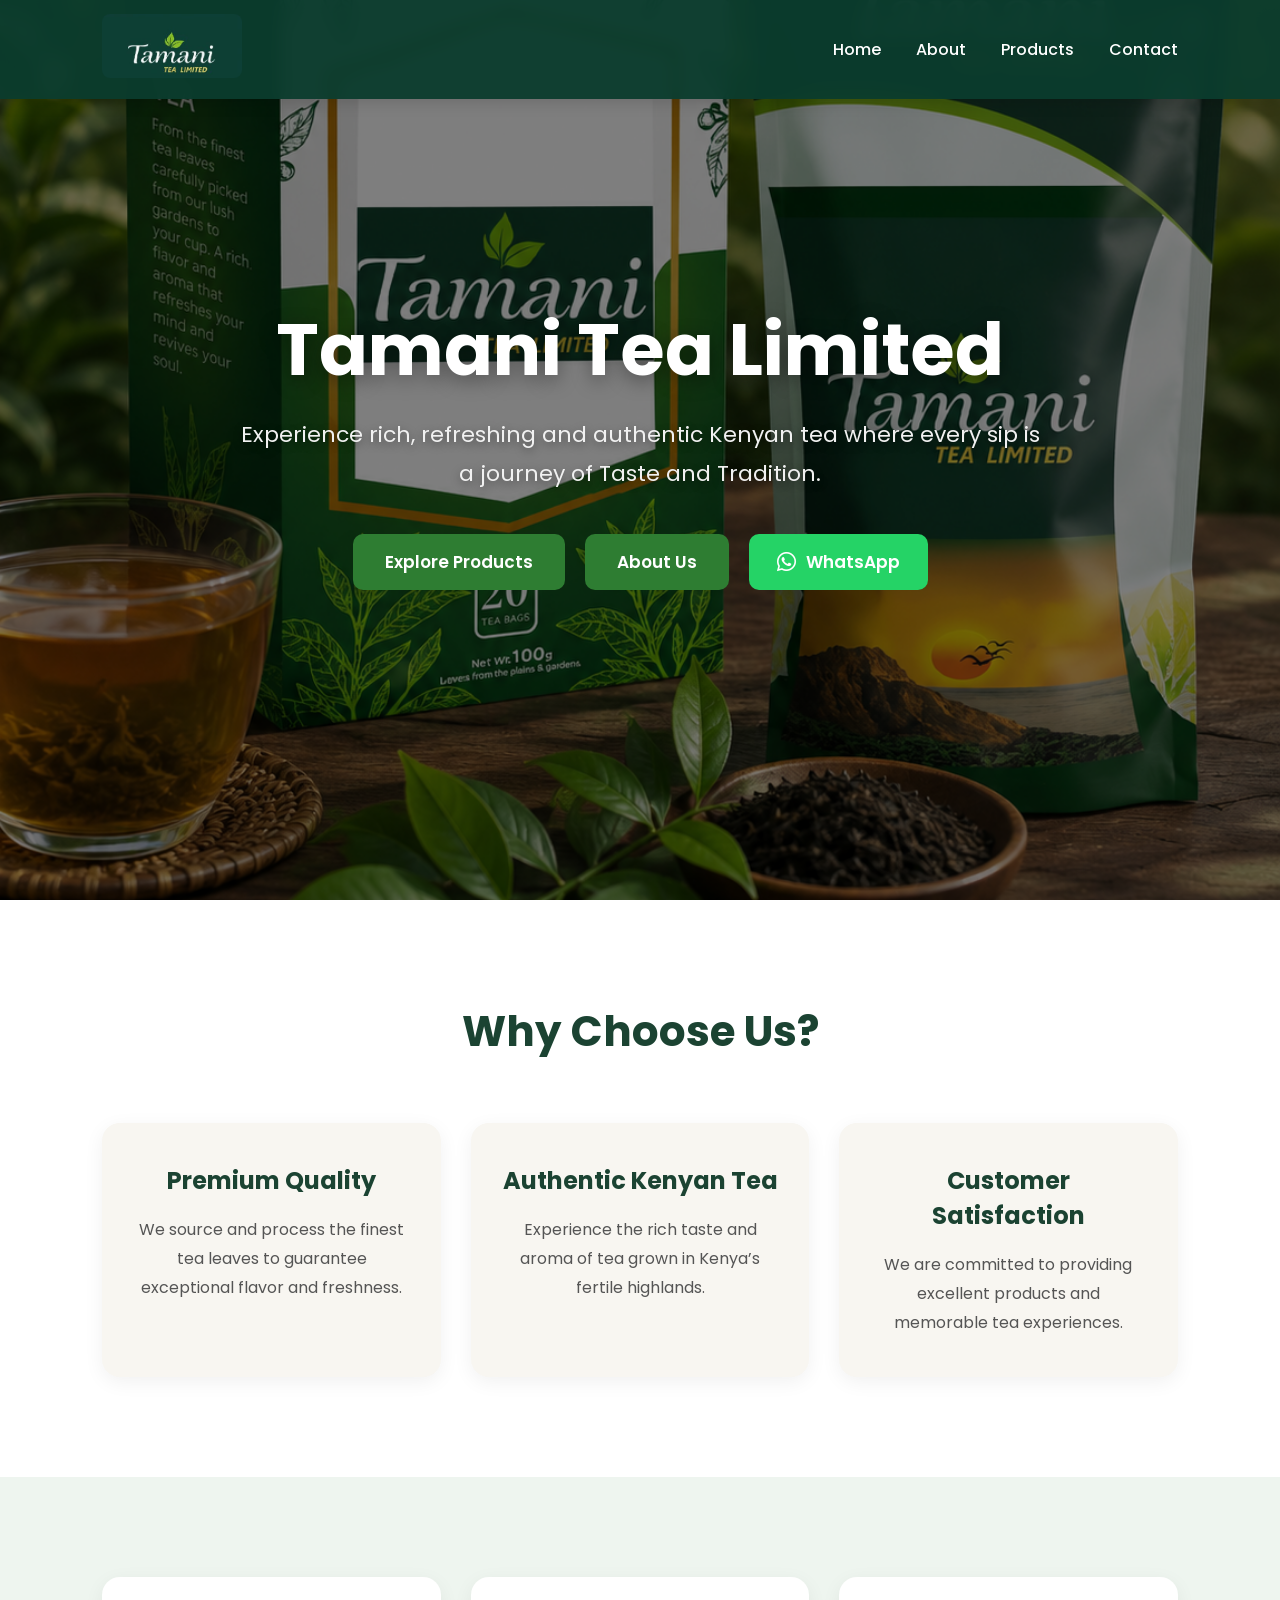
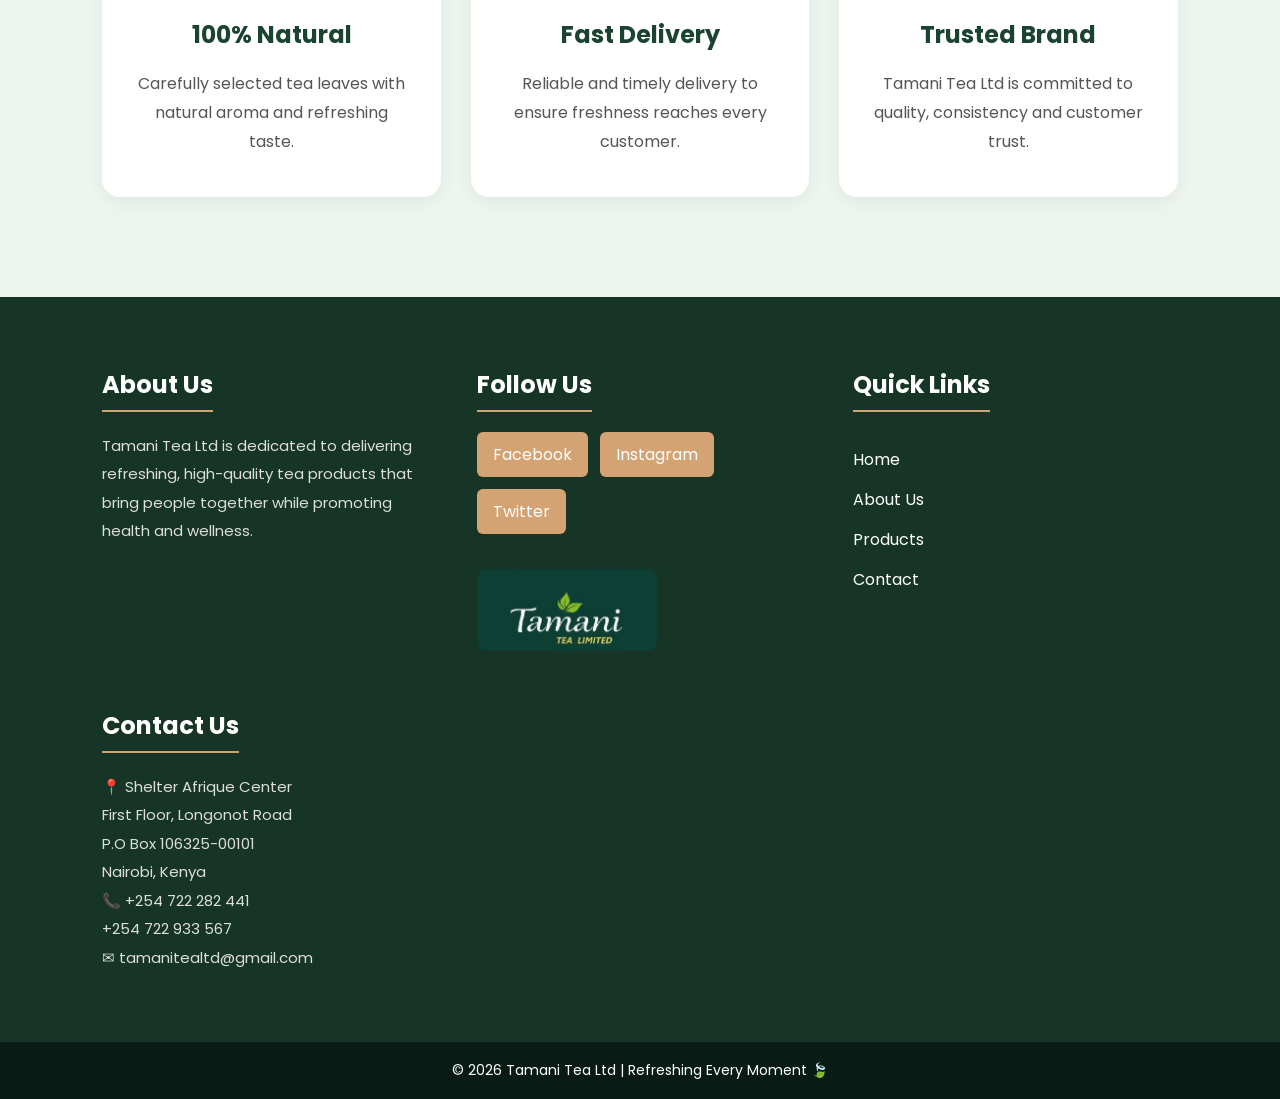
<file: index.html>
<!DOCTYPE html>
<html lang="en">

<head>

  <meta charset="UTF-8" />

  <meta name="viewport" content="width=device-width, initial-scale=1.0"/>

  <title>Tamani Tea Ltd</title>

  <link rel="stylesheet" href="style.css" />

  <!-- FONT AWESOME -->
  <link rel="stylesheet"
  href="https://cdnjs.cloudflare.com/ajax/libs/font-awesome/6.5.1/css/all.min.css"/>

</head>

<body>

  <!-- ================= NAVBAR ================= -->
  <nav>

    <!-- LOGO -->
    <div class="logo">

      <img src="images/login.jpg" alt="Tamani Tea Logo">

    </div>

    <!-- NAV LINKS -->
    <ul>

      <li><a href="index.html">Home</a></li>

      <li><a href="about.html">About</a></li>

      <li><a href="products.html">Products</a></li>

      <li><a href="contact.html">Contact</a></li>

    </ul>

  </nav>



  <!-- ================= HERO SECTION ================= -->
  <section class="hero">


    <!-- HERO IMAGE SLIDER -->
    <div class="hero-slider">

      <div class="slides">

        <img src="./images/blacktea.png" alt="Tea 1">

        <img src="./images/image5.png" alt="Tea 2">

        <img src="./images/image3.png" alt="Tea 3">

        <img src="./images/spicetea.png" alt="Tea 4">

        <img src="./images/image4.png" alt="Tea 5">

        <img src="./images/image1.jpg" alt="Tea 6">

      </div>

    </div>


    <!-- DARK OVERLAY -->
    <div class="overlay"></div>



    <!-- HERO TEXT -->
    <div class="hero-text">

      <h1>Tamani Tea Limited</h1>

      <p>
        Experience rich, refreshing and authentic Kenyan tea
        where every sip is a journey of Taste and Tradition.
      </p>


      <!-- BUTTONS -->
      <div class="hero-buttons">

        <a href="products.html" class="btn">
          Explore Products
        </a>

        <a href="about.html" class="btn">
          About Us
        </a>


        <!-- WHATSAPP BUTTON -->
        <a href="https://wa.me/254722282441"
           class="whatsapp-btn"
           target="_blank">

          <i class="fab fa-whatsapp"></i>

          <span>WhatsApp</span>

        </a>

      </div>

    </div>

  </section>



  <!-- ================= WHY CHOOSE US ================= -->
  <section class="values">

    <h2>Why Choose Us?</h2>

    <div class="value-cards">

      <!-- CARD 1 -->
      <div class="card">

        <h3>Premium Quality</h3>

        <p>
          We source and process the finest tea leaves to
          guarantee exceptional flavor and freshness.
        </p>

      </div>


      <!-- CARD 2 -->
      <div class="card">

        <h3>Authentic Kenyan Tea</h3>

        <p>
          Experience the rich taste and aroma of tea grown
          in Kenya’s fertile highlands.
        </p>

      </div>


      <!-- CARD 3 -->
      <div class="card">

        <h3>Customer Satisfaction</h3>

        <p>
          We are committed to providing excellent products
          and memorable tea experiences.
        </p>

      </div>

    </div>

  </section>



  <!-- ================= FEATURE SECTION ================= -->
  <section class="features">

    <div class="feature-box">

      <h3>100% Natural</h3>

      <p>
        Carefully selected tea leaves with natural aroma
        and refreshing taste.
      </p>

    </div>


    <div class="feature-box">

      <h3>Fast Delivery</h3>

      <p>
        Reliable and timely delivery to ensure freshness
        reaches every customer.
      </p>

    </div>


    <div class="feature-box">

      <h3>Trusted Brand</h3>

      <p>
        Tamani Tea Ltd is committed to quality,
        consistency and customer trust.
      </p>

    </div>

  </section>



  <!-- ================= FOOTER ================= -->
  <footer class="footer">


    <!-- ABOUT -->
    <div class="footer-box">

      <h3>About Us</h3>

      <p>
        Tamani Tea Ltd is dedicated to delivering
        refreshing, high-quality tea products that
        bring people together while promoting
        health and wellness.
      </p>

    </div>



    <!-- FOLLOW US -->
    <div class="footer-box">

      <h3>Follow Us</h3>

      <div class="social-icons">

        <a href="#">Facebook</a>

        <a href="#">Instagram</a>

        <a href="#">Twitter</a>

      </div>


      <div class="footer-logo">

        <img src="images/login.jpg" alt="Tamani Tea Logo">

      </div>

    </div>



    <!-- QUICK LINKS -->
    <div class="footer-box">

      <h3>Quick Links</h3>

      <ul>

        <li><a href="index.html">Home</a></li>

        <li><a href="about.html">About Us</a></li>

        <li><a href="products.html">Products</a></li>

        <li><a href="contact.html">Contact</a></li>

      </ul>

    </div>



    <!-- CONTACT -->
    <div class="footer-box">

      <h3>Contact Us</h3>

      <p>
        📍 Shelter Afrique Center <br>
        First Floor, Longonot Road <br>
        P.O Box 106325-00101 <br>
        Nairobi, Kenya
      </p>

      <p>
        📞 +254 722 282 441 <br>
        +254 722 933 567
      </p>

      <p>
        ✉ tamanitealtd@gmail.com
      </p>

    </div>

  </footer>



  <!-- ================= COPYRIGHT ================= -->
  <div class="footer-bottom">

    © 2026 Tamani Tea Ltd | Refreshing Every Moment 🍃

  </div>



  <!-- SCRIPT -->
  <script src="script.js"></script>

</body>

</html>
</file>
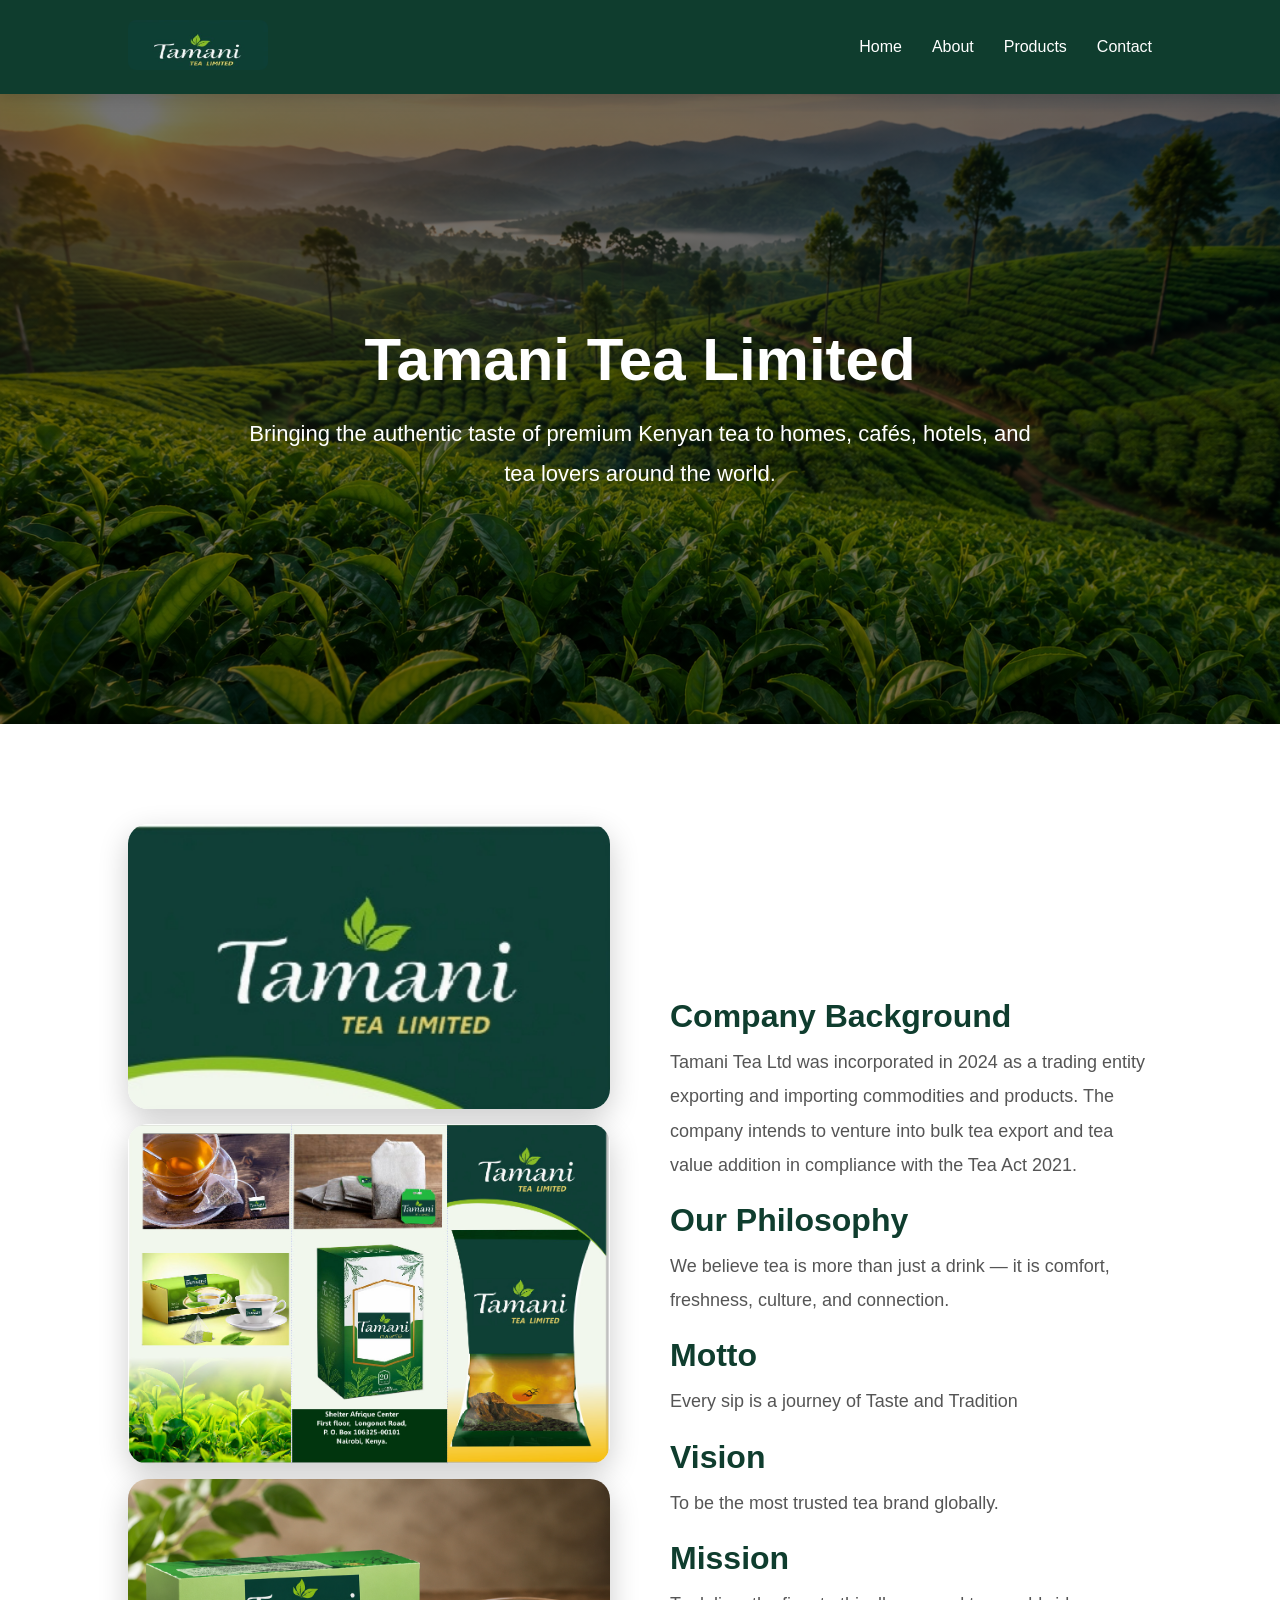
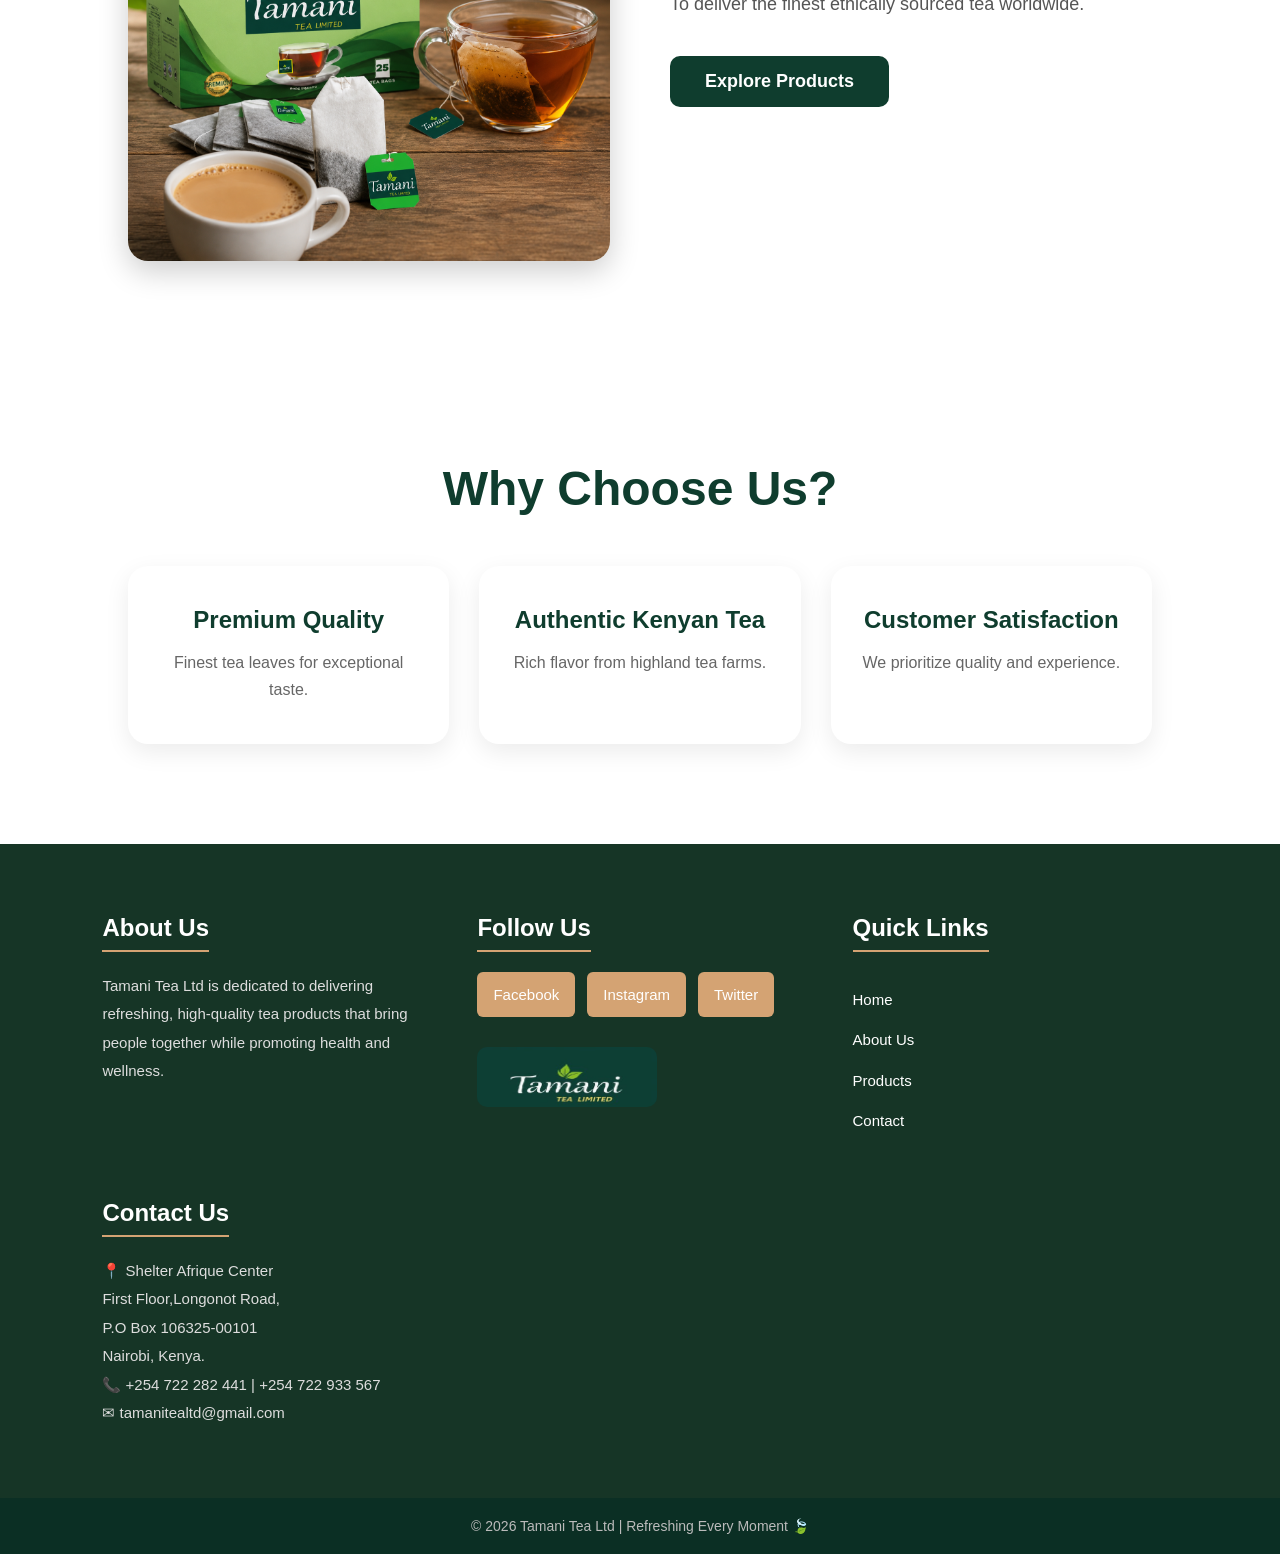
<file: about.html>
<!DOCTYPE html>
<html lang="en">
<head>
  <meta charset="UTF-8">
  <meta name="viewport" content="width=device-width, initial-scale=1.0">
  <title>About Us | Tamani Tea Ltd</title>

  <link rel="stylesheet" href="style.css">

  <style>

    *{
      margin:0;
      padding:0;
      box-sizing:border-box;
      font-family:Arial, sans-serif;
    }

    body{
      background:#f8f6f1;
      color:#333;
    }

    /* ================= NAVBAR ================= */
    nav{
      display:flex;
      justify-content:space-between;
      align-items:center;
      padding:20px 10%;
      background:#0f3d2e;
      color:white;
      position:sticky;
      top:0;
      z-index:1000;
    }

    .logo img{
      height:50px;
    }

    nav ul{
      display:flex;
      gap:30px;
      list-style:none;
    }

    nav a{
      text-decoration:none;
      color:white;
      font-size:17px;
      transition:0.3s;
    }

    nav a:hover{
      color:#ffd54f;
    }

    /* ================= HERO ================= */
    .about-hero{
      height:70vh;
      background:
        linear-gradient(rgba(0,0,0,0.55), rgba(0,0,0,0.55)),
        url("images/image3.png");
      background-size:cover;
      background-position:center;
      background-repeat:no-repeat;

      display:flex;
      align-items:center;
      justify-content:center;
      text-align:center;
      padding:20px;
    }

    .about-content{
      max-width:800px;
      color:white;
    }

    .about-content h1{
      font-size:60px;
      margin-bottom:20px;
    }

    .about-content p{
      font-size:22px;
      line-height:1.8;
    }

    /* ================= ABOUT SECTION ================= */
    .about-section{
      padding:100px 10%;
      display:flex;
      gap:60px;
      align-items:center;
      background:white;
    }

    .about-image{
      flex:1;
      display:flex;
      flex-direction:column;
      gap:15px;
    }

    .about-image img{
      width:100%;
      border-radius:20px;
      box-shadow:0 10px 30px rgba(0,0,0,0.2);
    }

    .about-text{
      flex:1;
    }

    .about-text h3{
      font-size:32px;
      color:#0f3d2e;
      margin:20px 0 10px;
    }

    .about-text p{
      font-size:18px;
      line-height:1.9;
      color:#555;
      margin-bottom:15px;
    }

    .btn{
      display:inline-block;
      padding:15px 35px;
      background:#0f3d2e;
      color:white;
      border-radius:10px;
      text-decoration:none;
      font-size:18px;
      margin-top:20px;
      transition:0.3s;
    }

    .btn:hover{
      background:#145c45;
      transform:translateY(-3px);
    }

    /* ================= VALUES ================= */
    .values{
      padding:100px 10%;
      text-align:center;
    }

    .values h2{
      font-size:48px;
      color:#0f3d2e;
      margin-bottom:50px;
    }

    .value-cards{
      display:grid;
      grid-template-columns:repeat(auto-fit,minmax(250px,1fr));
      gap:30px;
    }

    .card{
      background:white;
      padding:40px 30px;
      border-radius:20px;
      box-shadow:0 8px 25px rgba(0,0,0,0.08);
      transition:0.3s;
    }

    .card:hover{
      transform:translateY(-10px);
    }

    .card h3{
      color:#0f3d2e;
      margin-bottom:15px;
      font-size:24px;
    }

    .card p{
      line-height:1.7;
      color:#666;
    }

    /* ================= FOOTER ================= */
    footer{
      background:#0f3d2e;
      color:white;
      padding:60px 10%;
      display:grid;
      grid-template-columns:repeat(auto-fit,minmax(200px,1fr));
      gap:40px;
    }

    footer h3{
      margin-bottom:15px;
    }

    footer p, footer a{
      color:#ddd;
      font-size:15px;
      text-decoration:none;
      line-height:1.7;
    }

    footer a:hover{
      color:#ffd54f;
    }

    .footer-logo img{
      height:60px;
      margin-top:10px;
    }

    .footer-bottom{
      text-align:center;
      padding:20px;
      background:#0b2f24;
      color:#bbb;
      font-size:14px;
    }

    /* ================= RESPONSIVE ================= */
    @media(max-width:900px){

      nav{
        flex-direction:column;
        gap:15px;
      }

      nav ul{
        flex-wrap:wrap;
        justify-content:center;
      }

      .about-content h1{
        font-size:40px;
      }

      .about-content p{
        font-size:18px;
      }

      .about-section{
        flex-direction:column;
        text-align:center;
      }
    }

  </style>
</head>

<body>

<!-- NAVBAR -->
<nav>
  <div class="logo">
    <img src="images/login.jpg" alt="Tamani Tea Logo">
  </div>

  <ul>
    <li><a href="index.html">Home</a></li>
    <li><a href="about.html">About</a></li>
    <li><a href="products.html">Products</a></li>
    <li><a href="contact.html">Contact</a></li>
  </ul>
</nav>

<!-- HERO -->
<section class="about-hero">

  <div class="about-content">

    <h1>Tamani Tea Limited</h1>

    <p>
      Bringing the authentic taste of premium Kenyan tea
      to homes, cafés, hotels, and tea lovers around the world.
    </p>

  </div>

</section>

<!-- ABOUT SECTION -->
<section class="about-section">

  <div class="about-image">
    <img src="images/image2.jpg" alt="Tea Image 1">
    <img src="images/image1.jpg" alt="Tea Image 2">
    <img src="images/teabag.png" alt="Tea Bag">
  </div>

  <div class="about-text">

    <h3>Company Background</h3>
    <p>
      Tamani Tea Ltd was incorporated in 2024 as a trading entity exporting and importing commodities and products.
      The company intends to venture into bulk tea export and tea value addition in compliance with the Tea Act 2021.
    </p>

    <h3>Our Philosophy</h3>
    <p>
      We believe tea is more than just a drink — it is comfort, freshness, culture, and connection.
    </p>

    <h3>Motto</h3>
    <p>Every sip is a journey of Taste and Tradition</p>

    <h3>Vision</h3>
    <p>To be the most trusted tea brand globally.</p>

    <h3>Mission</h3>
    <p>To deliver the finest ethically sourced tea worldwide.</p>

    <a href="products.html" class="btn">Explore Products</a>

  </div>

</section>

<!-- VALUES -->
<section class="values">

  <h2>Why Choose Us?</h2>

  <div class="value-cards">

    <div class="card">
      <h3>Premium Quality</h3>
      <p>Finest tea leaves for exceptional taste.</p>
    </div>

    <div class="card">
      <h3>Authentic Kenyan Tea</h3>
      <p>Rich flavor from highland tea farms.</p>
    </div>

    <div class="card">
      <h3>Customer Satisfaction</h3>
      <p>We prioritize quality and experience.</p>
    </div>

  </div>

</section>

 <!-- FOOTER -->
<footer class="footer">

  <!-- ABOUT -->
  <div class="footer-box">
    <h3>About Us</h3>
    <p>
      Tamani Tea Ltd is dedicated to delivering refreshing,
      high-quality tea products that bring people together
      while promoting health and wellness.
    </p>
  </div>

  <!-- FOLLOW US -->
  <div class="footer-box">
    <h3>Follow Us</h3>

    <div class="social-icons">
      <a href="#">Facebook</a>
      <a href="#">Instagram</a>
      <a href="#">Twitter</a>
    </div>

    <div class="footer-logo">
      <img src="images/login.jpg" alt="Tamani Tea Logo">
    </div>
  </div>

  <!-- QUICK LINKS -->
  <div class="footer-box">
    <h3>Quick Links</h3>

    <ul>
      <li><a href="index.html">Home</a></li>
      <li><a href="about.html">About Us</a></li>
      <li><a href="products.html">Products</a></li>
      <li><a href="contact.html">Contact</a></li>
    </ul>
  </div>

  <!-- CONTACT -->
  <div class="footer-box">
    <h3>Contact Us</h3>

    <p>📍 Shelter Afrique Center <br>First Floor,Longonot Road,</br> P.O Box 106325-00101 <br>Nairobi, Kenya.</p>
    <p>📞 +254 722 282 441 | +254 722 933 567</p>
    <p>✉ tamanitealtd@gmail.com</p>
  </div>

</footer>

<!-- COPYRIGHT -->
<div class="footer-bottom">
  © 2026 Tamani Tea Ltd | Refreshing Every Moment 🍃
</div>

<script src="script.js"></script>
</body>
</html>
</file>
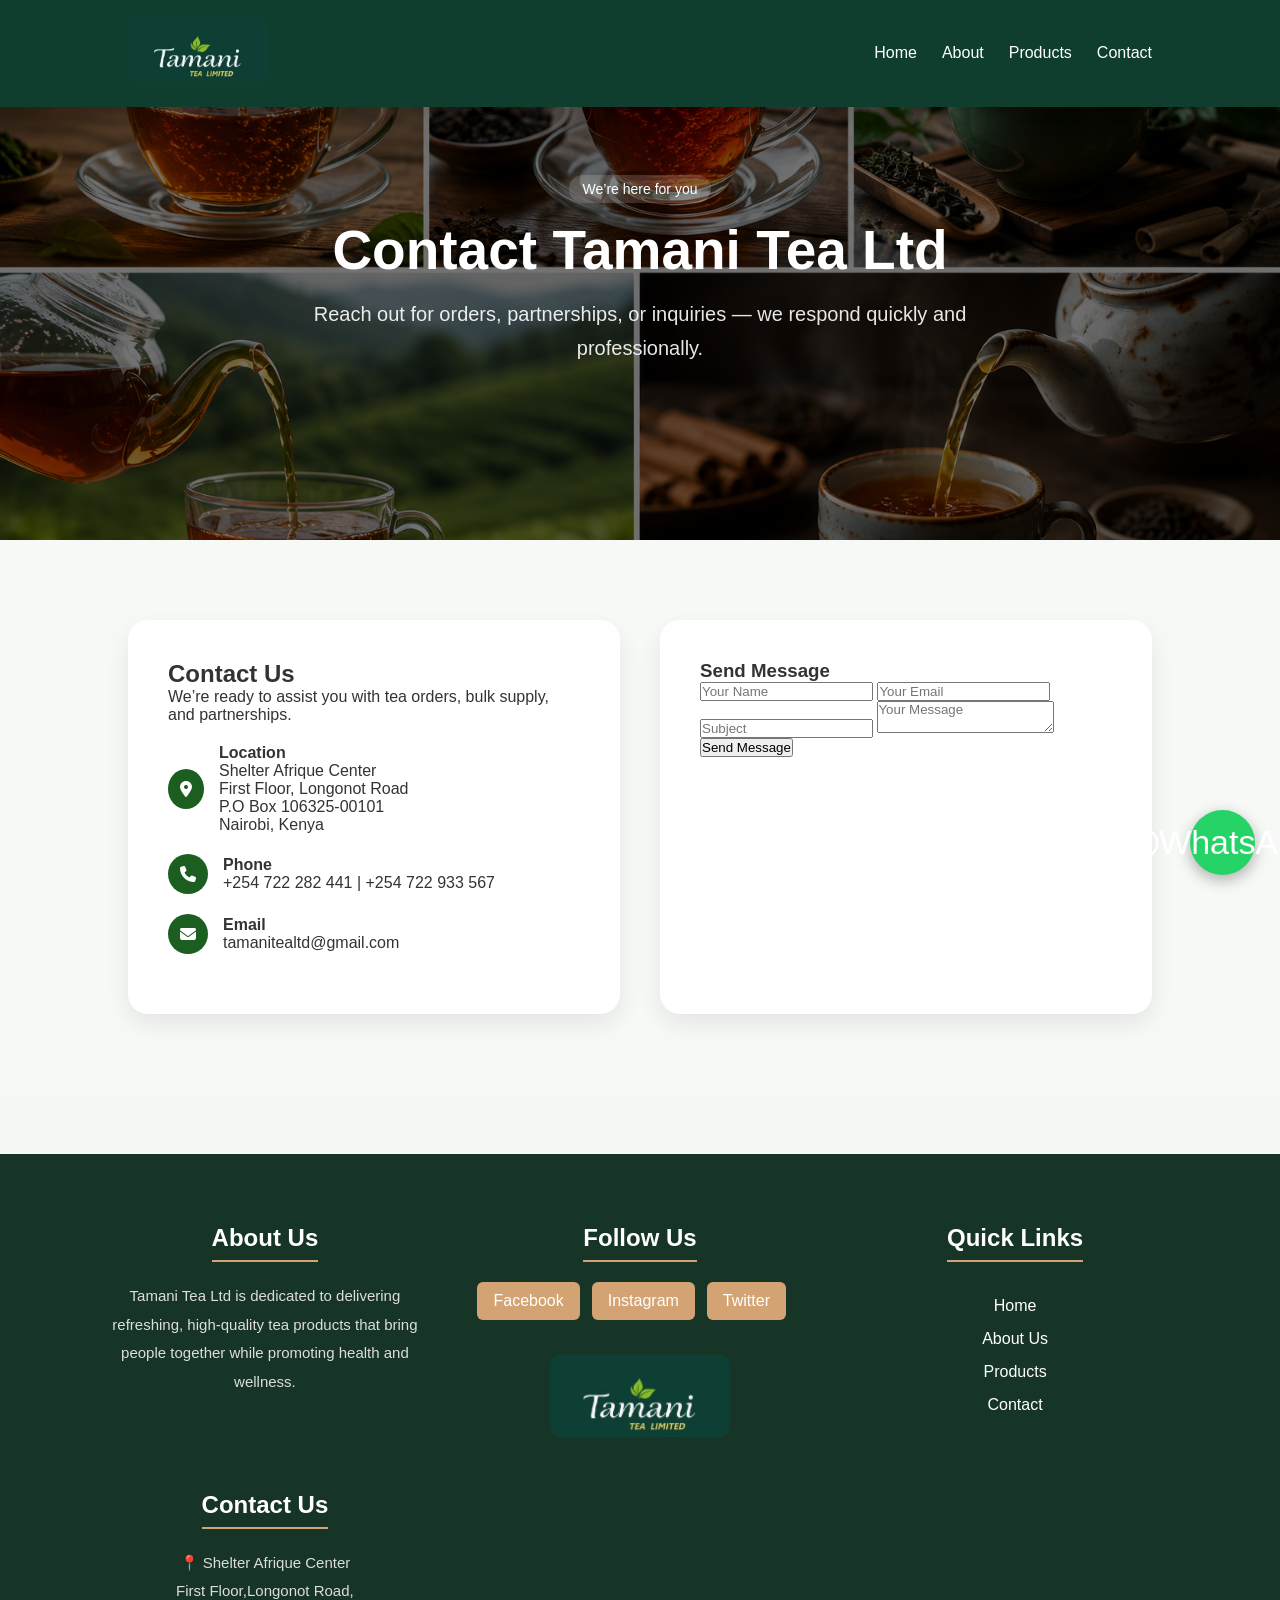
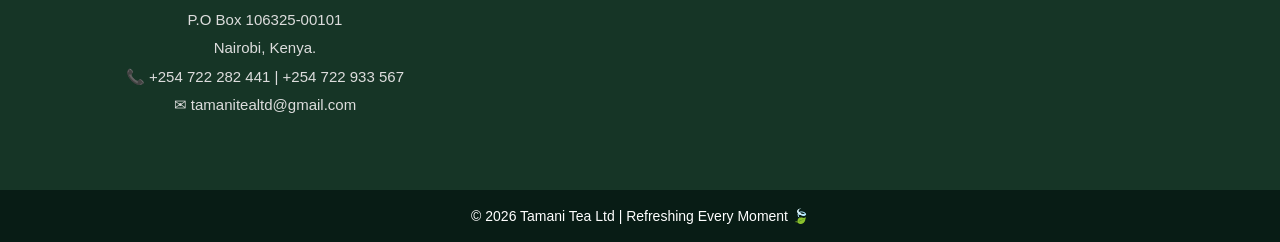
<file: contact.html>
<!DOCTYPE html>
<html lang="en">
<head>
  <meta charset="UTF-8" />
  <meta name="viewport" content="width=device-width, initial-scale=1.0"/>
  <title>Contact Us | Tamani Tea Ltd</title>

  <link rel="stylesheet" href="style.css">

  <!-- FONT AWESOME -->
  <link rel="stylesheet"
  href="https://cdnjs.cloudflare.com/ajax/libs/font-awesome/6.5.1/css/all.min.css"/>

  <style>

    *{
      margin: 0;
      padding: 0;
      box-sizing: border-box;
      font-family: Arial, sans-serif;
    }

    body{
      background: #f5f9f4;
      color: #333;
    }

    /* NAVBAR */
    nav{
      display: flex;
      justify-content: space-between;
      align-items: center;
      padding: 18px 10%;
      background: #0f3d2e;
    }

    .logo{
      color: white;
      font-size: 28px;
      font-weight: bold;
    }

    .nav-links{
      display: flex;
      gap: 25px;
      list-style: none;
    }

    .nav-links a{
      text-decoration: none;
      color: white;
      font-size: 16px;
      transition: 0.3s;
    }

    .nav-links a:hover{
      color: #c8e6c9;
    }

    /* HERO */
    .contact-hero {
  height: 60vh;
  background: linear-gradient(rgba(0,0,0,0.55), rgba(0,0,0,0.55)),
              url("images/image4.png");
  background-size: cover;
  background-position: center;
  display: flex;
  justify-content: center;
  align-items: center;
  text-align: center;
  color: white;
}

.hero-overlay {
  max-width: 750px;
  padding: 20px;
}

.tagline {
  display: inline-block;
  background: rgba(255,255,255,0.15);
  padding: 6px 14px;
  border-radius: 20px;
  font-size: 14px;
  margin-bottom: 15px;
}

.contact-hero h1 {
  font-size: 52px;
  margin-bottom: 15px;
}

.contact-hero p {
  font-size: 18px;
  opacity: 0.9;
}

    .contact-hero h1{
      font-size: 55px;
      margin-bottom: 15px;
    }

    .contact-hero p{
      font-size: 20px;
      max-width: 700px;
      line-height: 1.7;
    }

    /* CONTACT SECTION */
    .contact-section {
  padding: 80px 10%;
  background: #f6f9f6;
}

.contact-grid {
  display: grid;
  grid-template-columns: repeat(auto-fit, minmax(350px, 1fr));
  gap: 40px;
}

.contact-card {
  background: white;
  padding: 40px;
  border-radius: 20px;
  box-shadow: 0 10px 25px rgba(0,0,0,0.08);
}

    /* LEFT */
    .contact-info h2{
      font-size: 42px;
      color: #1b5e20;
      margin-bottom: 20px;
    }

    .contact-info p{
      font-size: 18px;
      line-height: 1.8;
      color: #555;
      margin-bottom: 35px;
    }

    .info-item {
  display: flex;
  gap: 15px;
  margin: 20px 0;
  align-items: center;
}

.info-item i {
  background: #1b5e20;
  color: white;
  padding: 12px;
  border-radius: 50%;
}

    .info-box h4{
      font-size: 20px;
      margin-bottom: 5px;
      color: #1b5e20;
    }

    .info-box p{
      margin: 0;
      font-size: 16px;
    }

    /* FORM */
    .contact-form{
      background: white;
      padding: 40px;
      border-radius: 20px;
      box-shadow: 0 5px 20px rgba(0,0,0,0.1);
    }

    .contact-form h3{
      font-size: 32px;
      margin-bottom: 25px;
      color: #1b5e20;
    }

    .contact-form form{
      display: flex;
      flex-direction: column;
    }

    .contact-form input,
    .contact-form textarea{
      padding: 15px;
      margin-bottom: 20px;
      border: 1px solid #ccc;
      border-radius: 10px;
      font-size: 16px;
      outline: none;
    }

    .contact-form textarea{
      resize: none;
      height: 140px;
    }

    .contact-form button{
      padding: 15px;
      border: none;
      background: #2e7d32;
      color: white;
      font-size: 18px;
      border-radius: 10px;
      cursor: pointer;
      transition: 0.3s;
    }

    .contact-form button:hover{
      background: #1b5e20;
    }

    /* WHATSAPP BUTTON */
    .whatsapp-btn{
      position: fixed;
      bottom: 25px;
      right: 25px;
      background: #25d366;
      color: white;
      width: 65px;
      height: 65px;
      border-radius: 50%;
      display: flex;
      justify-content: center;
      align-items: center;
      font-size: 34px;
      text-decoration: none;
      box-shadow: 0 5px 15px rgba(0,0,0,0.3);
      transition: 0.3s;
      z-index: 1000;
    }

    .whatsapp-btn:hover{
      transform: scale(1.1);
    }

    /* FOOTER */
    footer{
      background: #0f3d2e;
      color: white;
      text-align: center;
      padding: 25px;
      margin-top: 60px;
    }

    /* RESPONSIVE */
    @media(max-width:768px){

      nav{
        flex-direction: column;
        gap: 15px;
      }

      .nav-links{
        flex-wrap: wrap;
        justify-content: center;
      }

      .contact-hero h1{
        font-size: 40px;
      }

      .contact-form{
        padding: 30px;
      }

    }

  </style>

</head>

<body>

  <!-- NAVBAR -->
  <nav>

    <div class="logo">
  <img src="images/login.jpg" alt="Tamani Tea Logo">
</div>

    <ul class="nav-links">
      <li><a href="index.html">Home</a></li>
      <li><a href="about.html">About</a></li>
      <li><a href="products.html">Products</a></li>
      <li><a href="contact.html">Contact</a></li>
    </ul>

  </nav>
  <!-- HERO -->
  <section class="contact-hero">
  <div class="hero-overlay">
    <span class="tagline">We’re here for you</span>
    <h1>Contact Tamani Tea Ltd</h1>
    <p>
      Reach out for orders, partnerships, or inquiries — we respond quickly and professionally.
    </p>
  </div>
</section>

  <!-- CONTACT SECTION -->
  <section class="contact-section">

  <div class="contact-grid">

    <!-- CONTACT INFO CARD -->
    <div class="contact-card info">

      <h2>Contact Us</h2>

      <p>
        We’re ready to assist you with tea orders, bulk supply, and partnerships.
      </p>
        <div class="info-item">
        <i class="fas fa-location-dot"></i>
        <div>
          <h4>Location</h4>
          <span>Shelter Afrique Center <br>
        First Floor, Longonot Road <br>
        P.O Box 106325-00101 <br>
        Nairobi, Kenya</span>
        </div>
      </div>


      <div class="info-item">
        <i class="fas fa-phone"></i>
        <div>
          <h4>Phone</h4>
          <span>+254 722 282 441 | +254 722 933 567</span>
        </div>
      </div>

      <div class="info-item">
        <i class="fas fa-envelope"></i>
        <div>
          <h4>Email</h4>
          <span>tamanitealtd@gmail.com</span>
        </div>
      </div>



    </div>

    <!-- FORM CARD -->
    <div class="contact-card form">

      <h3>Send Message</h3>

      <form>
        <input type="text" placeholder="Your Name" required>
        <input type="email" placeholder="Your Email" required>
        <input type="text" placeholder="Subject">
        <textarea placeholder="Your Message"></textarea>

        <button type="submit">Send Message</button>
      </form>

    </div>

  </div>

</section>

  <!-- WHATSAPP BUTTON -->
  <a href="https://wa.me/254722282441"
class="whatsapp-btn"
target="_blank">
<i class="fab fa-whatsapp"></i>
<span> WhatsApp</span>

</a>

   <!-- FOOTER -->
<footer class="footer">

  <!-- ABOUT -->
  <div class="footer-box">
    <h3>About Us</h3>
    <p>
      Tamani Tea Ltd is dedicated to delivering refreshing,
      high-quality tea products that bring people together
      while promoting health and wellness.
    </p>
  </div>

  <!-- FOLLOW US -->
  <div class="footer-box">
    <h3>Follow Us</h3>

    <div class="social-icons">
      <a href="#">Facebook</a>
      <a href="#">Instagram</a>
      <a href="#">Twitter</a>
    </div>

    <div class="footer-logo">
      <img src="images/login.jpg" alt="Tamani Tea Logo">
    </div>
  </div>

  <!-- QUICK LINKS -->
  <div class="footer-box">
    <h3>Quick Links</h3>

    <ul>
      <li><a href="index.html">Home</a></li>
      <li><a href="about.html">About Us</a></li>
      <li><a href="products.html">Products</a></li>
      <li><a href="contact.html">Contact</a></li>
    </ul>
  </div>

  <!-- CONTACT -->
  <div class="footer-box">
    <h3>Contact Us</h3>

    <p>📍 Shelter Afrique Center <br>First Floor,Longonot Road,</br> P.O Box 106325-00101 <br>Nairobi, Kenya.</p>
    <p>📞 +254 722 282 441 | +254 722 933 567</p>
    <p>✉ tamanitealtd@gmail.com</p>
  </div>

</footer>

<!-- COPYRIGHT -->
<div class="footer-bottom">
  © 2026 Tamani Tea Ltd | Refreshing Every Moment 🍃
</div>

<script src="script.js"></script>
</body>
</html>
</file>
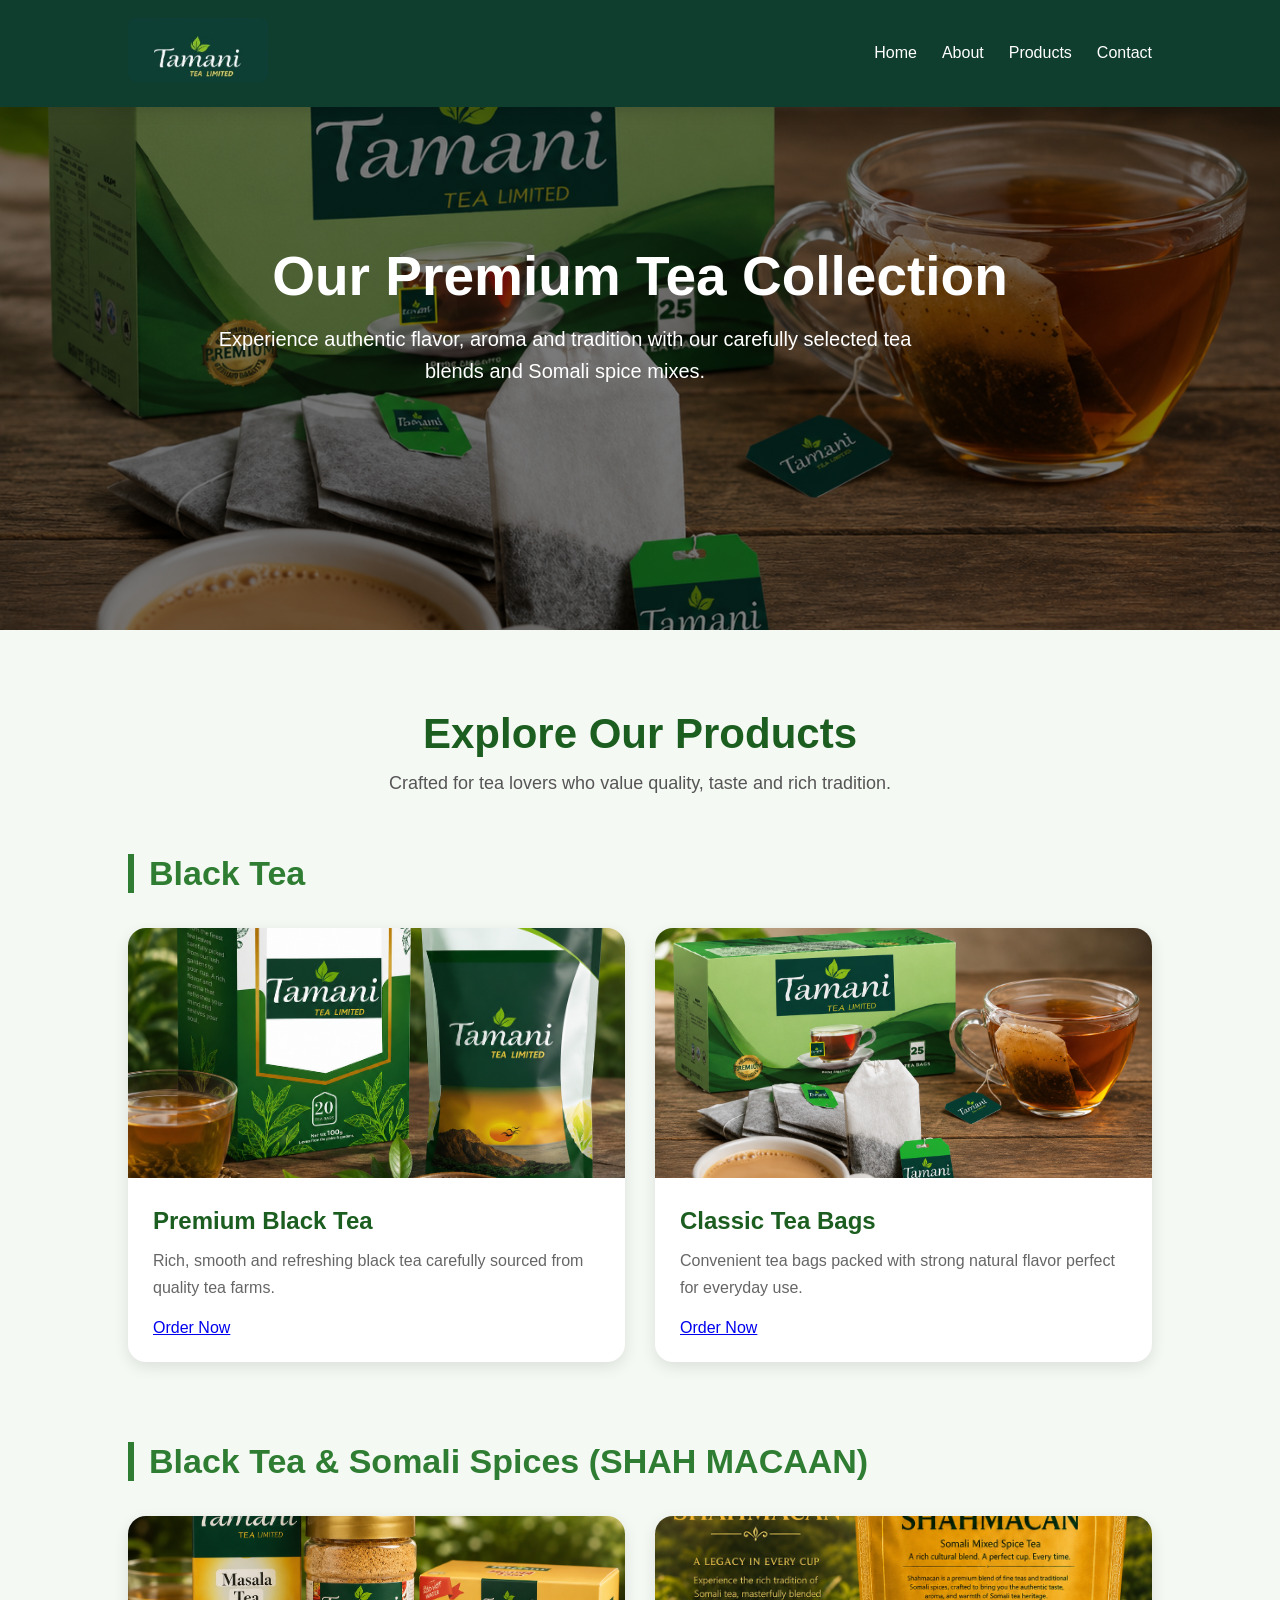
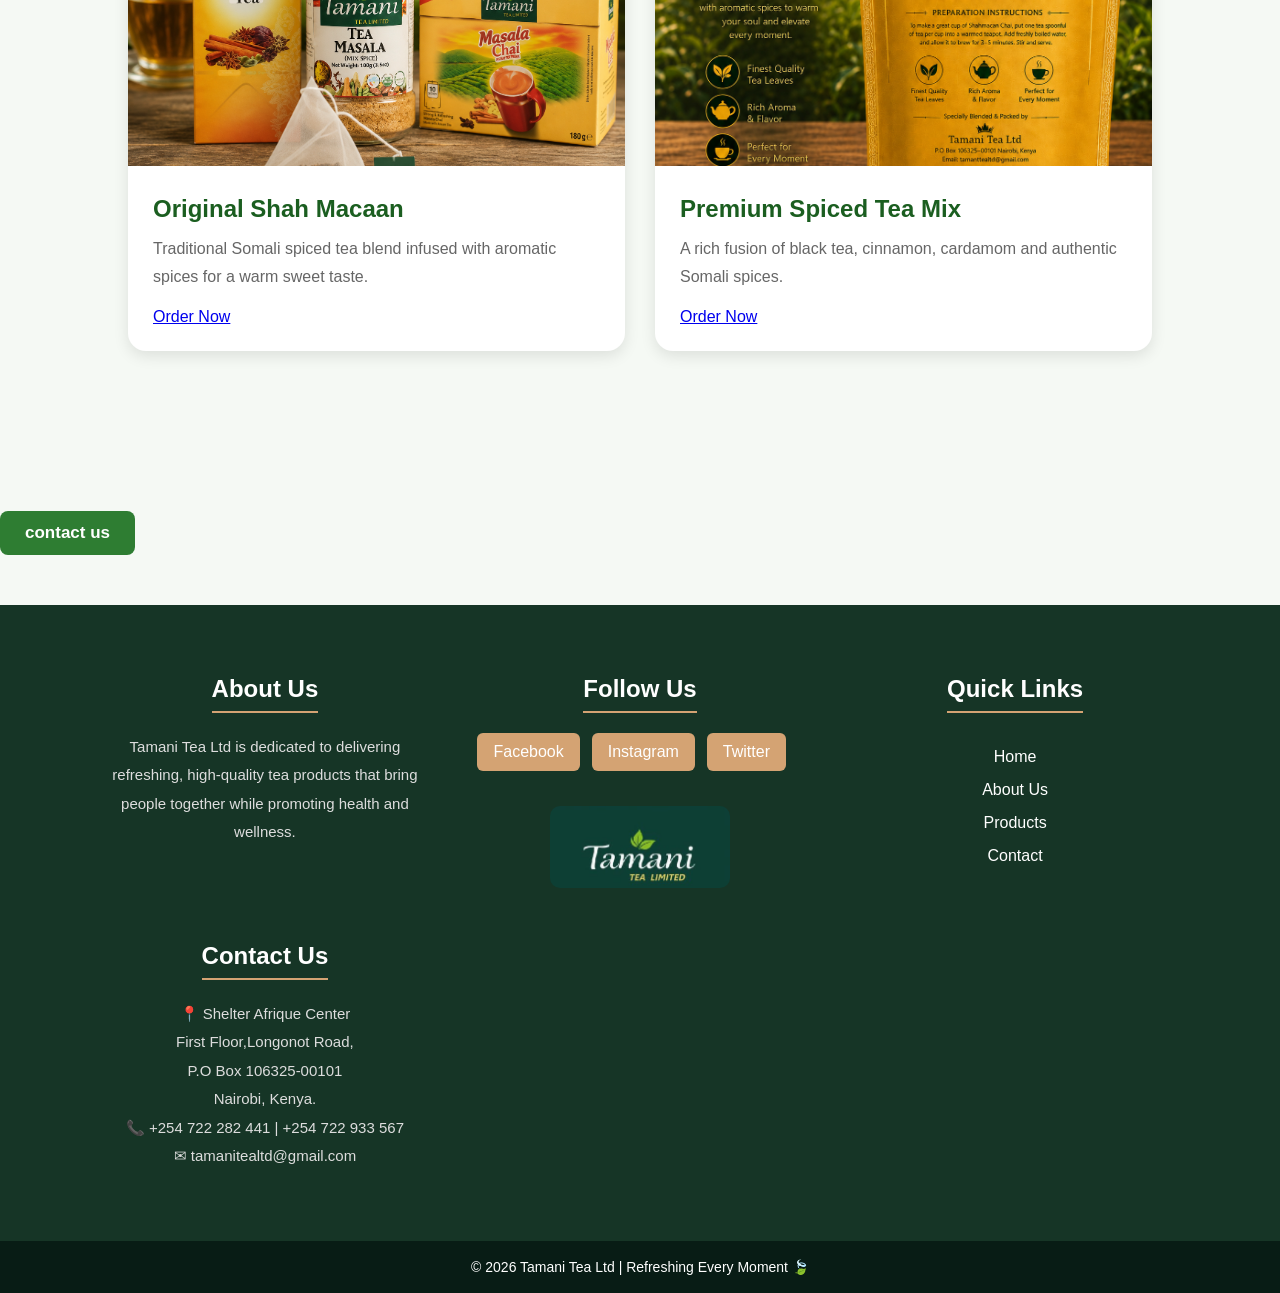
<file: products.html>
<!DOCTYPE html>
<html lang="en">
<head>
  <meta charset="UTF-8" />
  <meta name="viewport" content="width=device-width, initial-scale=1.0"/>
  <title>Products | Tamani Tea Ltd</title>

  <link rel="stylesheet" href="style.css">

  <style>

    *{
      margin: 0;
      padding: 0;
      box-sizing: border-box;
      font-family: Arial, sans-serif;
    }

    body{
      background: #f5f9f4;
      color: #333;
    }

    /* NAVBAR */
    nav{
      display: flex;
      justify-content: space-between;
      align-items: center;
      padding: 18px 10%;
      background: #0f3d2e;
    }

    .logo{
      color: white;
      font-size: 28px;
      font-weight: bold;
    }

    .nav-links{
      display: flex;
      gap: 25px;
      list-style: none;
    }

    .nav-links a{
      color: white;
      text-decoration: none;
      font-size: 16px;
      transition: 0.3s;
    }

    .nav-links a:hover{
      color: #c8e6c9;
    }

    /* PRODUCTS HERO */
.products-hero{
  height:70vh;
  background:
    linear-gradient(rgba(0,0,0,0.5), rgba(0,0,0,0.5)),
    url("images/teabag.png");

  background-size:cover;
  background-position:center;
  display:flex;
  align-items:center;
  justify-content:center;
  text-align:center;
}

.products-overlay{
  width:100%;
  padding:20px;
}

.products-content{
  max-width:850px;
  margin:auto;
  color:white;
}

.products-content h1{
  font-size:60px;
  margin-bottom:20px;
}

.products-content p{
  font-size:22px;
  line-height:1.8;
}
    .products-hero h1{
      font-size: 55px;
      margin-bottom: 15px;
    }

    .products-hero p{
      font-size: 20px;
      max-width: 700px;
      line-height: 1.6;
    }

    /* PRODUCTS SECTION */
    .products{
      padding: 80px 10%;
    }

    .section-title{
      text-align: center;
      margin-bottom: 60px;
    }

    .section-title h2{
      font-size: 42px;
      color: #1b5e20;
      margin-bottom: 15px;
    }

    .section-title p{
      color: #555;
      font-size: 18px;
    }

    /* CATEGORY */
    .category{
      margin-bottom: 80px;
    }

    .category-title{
      font-size: 34px;
      color: #2e7d32;
      margin-bottom: 35px;
      border-left: 6px solid #2e7d32;
      padding-left: 15px;
    }

    /* PRODUCT GRID */
    .product-grid{
      display: grid;
      grid-template-columns: repeat(auto-fit, minmax(260px, 1fr));
      gap: 30px;
    }

    /* PRODUCT CARD */
    .product-card{
      background: white;
      border-radius: 18px;
      overflow: hidden;
      box-shadow: 0 5px 15px rgba(0,0,0,0.1);
      transition: 0.3s;
    }

    .product-card:hover{
      transform: translateY(-8px);
    }

    .product-card img{
      width: 100%;
      height: 250px;
      object-fit: cover;
    }

    .product-content{
      padding: 25px;
    }

    .product-content h3{
      font-size: 24px;
      margin-bottom: 12px;
      color: #1b5e20;
    }

    .product-content p{
      color: #666;
      line-height: 1.7;
      margin-bottom: 18px;
    }

    .price{
      font-size: 22px;
      font-weight: bold;
      color: #2e7d32;
      margin-bottom: 20px;
    }

    .btn{
      display: inline-block;
      background: #2e7d32;
      color: white;
      text-decoration: none;
      padding: 12px 25px;
      border-radius: 8px;
      transition: 0.3s;
    }

    .btn:hover{
      background: #1b5e20;
    }

    /* FOOTER */
    footer{
      background: #0f3d2e;
      color: white;
      text-align: center;
      padding: 25px;
      margin-top: 50px;
    }

    /* RESPONSIVE */
    @media(max-width:768px){

      .products-hero h1{
        font-size: 38px;
      }

      nav{
        flex-direction: column;
        gap: 15px;
      }

      .nav-links{
        flex-wrap: wrap;
        justify-content: center;
      }

    }

  </style>

</head>

<body>

  <!-- NAVBAR -->
  <nav>

    <div class="logo">
  <img src="images/login.jpg" alt="Tamani Tea Logo">
</div>

    <ul class="nav-links">
      <li><a href="index.html">Home</a></li>
      <li><a href="about.html">About</a></li>
      <li><a href="products.html">Products</a></li>
      <li><a href="contact.html">Contact</a></li>
    </ul>

  </nav>
<!-- PRODUCTS HERO -->
<section class="products-hero">

  <div class="products-overlay">

    <div class="products-content">

      <h1>Our Premium Tea Collection</h1>

      <p>
        Experience authentic flavor, aroma and tradition
        with our carefully selected tea blends and
        Somali spice mixes.
      </p>

    </div>

  </div>

</section>


  <!-- PRODUCTS -->
  <section class="products">

    <div class="section-title">
      <h2>Explore Our Products</h2>

      <p>
        Crafted for tea lovers who value quality, taste and rich tradition.
      </p>
    </div>

    <!-- BLACK TEA -->
    <div class="category">

      <h2 class="category-title">Black Tea</h2>

      <div class="product-grid">

        <!-- PRODUCT 1 -->
        <div class="product-card">

          <img src="images/blacktea.png" alt="Black Tea">

          <div class="product-content">

            <h3>Premium Black Tea</h3>

            <p>
              Rich, smooth and refreshing black tea carefully sourced from quality tea farms.
            </p>

            <a
href="https://wa.me/+254722282441?text=Hello%20Tamani%20Tea%20Ltd,%20I%20would%20like%20to%20place%20an%20order."
class="whatsapp-order-btn"
target="_blank">

<i class="fab fa-whatsapp"></i>
<span>Order Now</span>

</a>

          </div>

        </div>

        <!-- PRODUCT 2 -->
        <div class="product-card">

          <img src="images/teabag.png" alt="Tea Bags">

          <div class="product-content">

            <h3>Classic Tea Bags</h3>

            <p>
              Convenient tea bags packed with strong natural flavor perfect for everyday use.
            </p>


            <a
href="https://wa.me/+254722282441?text=Hello%20Tamani%20Tea%20Ltd,%20I%20would%20like%20to%20place%20an%20order."
class="whatsapp-order-btn"
target="_blank">

<i class="fab fa-whatsapp"></i>
<span>Order Now</span>

</a>

          </div>

        </div>

      </div>

    </div>

    <!-- SHAH MACAAN -->
    <div class="category">

      <h2 class="category-title">
        Black Tea & Somali Spices (SHAH MACAAN)
      </h2>

      <div class="product-grid">

        <!-- PRODUCT 1 -->
        <div class="product-card">

          <img src="images/spicetea.png" alt="Shah Macaan">

          <div class="product-content">

            <h3>Original Shah Macaan</h3>

            <p>
              Traditional Somali spiced tea blend infused with aromatic spices for a warm sweet taste.
            </p>

            <a
href="https://wa.me/+254722282441?text=Hello%20Tamani%20Tea%20Ltd,%20I%20would%20like%20to%20place%20an%20order."
class="whatsapp-order-btn"
target="_blank">

<i class="fab fa-whatsapp"></i>
<span>Order Now</span>

</a>

          </div>

        </div>

        <!-- PRODUCT 2 -->
        <div class="product-card">

          <img src="images/shahmacan.png" alt="Spiced Tea">

          <div class="product-content">

            <h3>Premium Spiced Tea Mix</h3>

            <p>
              A rich fusion of black tea, cinnamon, cardamom and authentic Somali spices.
            </p>

            <a
href="https://wa.me/+254722282441?text=Hello%20Tamani%20Tea%20Ltd,%20I%20would%20like%20to%20place%20an%20order."
class="whatsapp-order-btn"
target="_blank">

<i class="fab fa-whatsapp"></i>
<span>Order Now</span>

</a>

          </div>

        </div>

      </div>

    </div>

  </section>
  <a href="contact.html" class="btn">
  contact us
</a>

   <!-- FOOTER -->
<footer class="footer">

  <!-- ABOUT -->
  <div class="footer-box">
    <h3>About Us</h3>
    <p>
      Tamani Tea Ltd is dedicated to delivering refreshing,
      high-quality tea products that bring people together
      while promoting health and wellness.
    </p>
  </div>

  <!-- FOLLOW US -->
  <div class="footer-box">
    <h3>Follow Us</h3>

    <div class="social-icons">
      <a href="#">Facebook</a>
      <a href="#">Instagram</a>
      <a href="#">Twitter</a>
    </div>

    <div class="footer-logo">
      <img src="images/login.jpg" alt="Tamani Tea Logo">
    </div>
  </div>

  <!-- QUICK LINKS -->
  <div class="footer-box">
    <h3>Quick Links</h3>

    <ul>
      <li><a href="index.html">Home</a></li>
      <li><a href="about.html">About Us</a></li>
      <li><a href="products.html">Products</a></li>
      <li><a href="contact.html">Contact</a></li>
    </ul>
  </div>

  <!-- CONTACT -->
  <div class="footer-box">
    <h3>Contact Us</h3>

    <p>📍 Shelter Afrique Center <br>First Floor,Longonot Road,</br> P.O Box 106325-00101 <br>Nairobi, Kenya.</p>
    <p>📞 +254 722 282 441 | +254 722 933 567</p>
    <p>✉ tamanitealtd@gmail.com</p>
  </div>

</footer>

<!-- COPYRIGHT -->
<div class="footer-bottom">
  © 2026 Tamani Tea Ltd | Refreshing Every Moment 🍃
</div>

<script src="script.js"></script>
</body>
</html>
</file>
<file: style.css>
/* ================= GOOGLE FONT ================= */
@import url('https://fonts.googleapis.com/css2?family=Poppins:wght@300;400;500;600;700;800&display=swap');



/* ================= GLOBAL ================= */
*{
  margin:0;
  padding:0;
  box-sizing:border-box;
}

html{
  scroll-behavior:smooth;
}

body{
  font-family:'Poppins', sans-serif;
  background:#f8f6f1;
  color:#333;
  overflow-x:hidden;
}



/* ================= NAVBAR ================= */
nav{
  width:100%;
  position:fixed;
  top:0;
  left:0;
  z-index:1000;

  display:flex;
  justify-content:space-between;
  align-items:center;

  padding:14px 8%;

  background:rgba(11, 61, 46, 0.95);
  backdrop-filter:blur(8px);

  box-shadow:0 3px 15px rgba(0,0,0,0.15);
}

/* LOGO */
.logo img{
  width:140px;
  height:auto;
  border-radius:8px;
}

/* NAV LINKS */
nav ul{
  display:flex;
  align-items:center;
  gap:35px;
  list-style:none;
}

nav ul li a{
  text-decoration:none;
  color:white;
  font-size:16px;
  font-weight:500;
  transition:0.3s ease;
  position:relative;
}

nav ul li a:hover{
  color:#ffd54f;
}

/* UNDERLINE EFFECT */
nav ul li a::after{
  content:"";
  position:absolute;
  left:0;
  bottom:-6px;
  width:0;
  height:2px;
  background:#ffd54f;
  transition:0.3s;
}

nav ul li a:hover::after{
  width:100%;
}



/* ================= HERO SECTION ================= */
.hero{
  position:relative;
  width:100%;
  height:100vh;

  display:flex;
  justify-content:center;
  align-items:center;

  overflow:hidden;
  text-align:center;
}



/* ================= HERO SLIDER ================= */
.hero-slider{
  position:absolute;
  width:100%;
  height:100%;
  top:0;
  left:0;
  z-index:1;
}

/* SLIDES */
.slides{
  display:flex;
  width:600%;
  height:100%;
  animation:slide 30s infinite ease-in-out;
}

/* IMAGES */
.slides img{
  width:16.666%;
  height:100vh;
  object-fit:cover;
  flex-shrink:0;
}



/* ================= DARK OVERLAY ================= */
.overlay{
  position:absolute;
  top:0;
  left:0;
  width:100%;
  height:100%;

  background:rgba(0,0,0,0.50);

  z-index:2;
}



/* ================= HERO TEXT ================= */
.hero-text{
  position:relative;
  z-index:3;
  max-width:850px;
  padding:20px;
}

.hero-text h1{
  font-size:72px;
  color:white;
  line-height:1.1;
  margin-bottom:25px;
  font-weight:700;

  text-shadow:0 5px 20px rgba(0,0,0,0.4);
}

.hero-text p{
  font-size:22px;
  color:#f1f1f1;
  line-height:1.8;
  margin-bottom:40px;

  text-shadow:0 3px 10px rgba(0,0,0,0.4);
}



/* ================= HERO BUTTONS ================= */
.hero-buttons{
  display:flex;
  justify-content:center;
  align-items:center;
  gap:20px;
  flex-wrap:wrap;
}



/* ================= MAIN BUTTON ================= */
.btn{
  display:inline-block;

  padding:15px 32px;

  background:#2e7d32;
  color:white;

  text-decoration:none;
  border-radius:10px;

  font-size:17px;
  font-weight:600;

  transition:0.3s ease;
}

.btn:hover{
  background:#1b5e20;
  transform:translateY(-4px);
  box-shadow:0 8px 20px rgba(0,0,0,0.2);
}



/* ================= HERO WHATSAPP BUTTON ================= */
.hero-buttons .whatsapp-btn{
  display:flex;
  align-items:center;
  gap:10px;

  padding:15px 28px;

  background:#25d366;
  color:white;

  text-decoration:none;
  border-radius:10px;

  font-size:17px;
  font-weight:600;

  transition:0.3s ease;
}

.hero-buttons .whatsapp-btn i{
  font-size:22px;
}

.hero-buttons .whatsapp-btn:hover{
  background:#1ebe5d;
  transform:translateY(-4px);
  box-shadow:0 8px 20px rgba(0,0,0,0.2);
}



/* ================= SLIDER ANIMATION ================= */
@keyframes slide{

  0%,14%{
    transform:translateX(0%);
  }

  16%,30%{
    transform:translateX(-16.666%);
  }

  32%,46%{
    transform:translateX(-33.333%);
  }

  48%,62%{
    transform:translateX(-50%);
  }

  64%,78%{
    transform:translateX(-66.666%);
  }

  80%,94%{
    transform:translateX(-83.333%);
  }

  100%{
    transform:translateX(0%);
  }
}



/* ================= VALUES SECTION ================= */
.values{
  padding:100px 8%;
  background:white;
  text-align:center;
}

.values h2{
  font-size:42px;
  color:#1b4332;
  margin-bottom:60px;
}

.value-cards{
  display:grid;
  grid-template-columns:repeat(auto-fit,minmax(280px,1fr));
  gap:30px;
}

/* CARD */
.card{
  background:#f8f6f1;
  padding:40px 30px;
  border-radius:18px;

  transition:0.3s ease;

  box-shadow:0 5px 20px rgba(0,0,0,0.06);
}

.card:hover{
  transform:translateY(-10px);
}

.card h3{
  color:#1b4332;
  margin-bottom:18px;
  font-size:24px;
}

.card p{
  color:#555;
  line-height:1.8;
}



/* ================= FEATURES ================= */
.features{
  padding:100px 8%;

  background:#eef5ef;

  display:grid;
  grid-template-columns:repeat(auto-fit,minmax(280px,1fr));
  gap:30px;
}

.feature-box{
  background:white;
  padding:40px 30px;

  border-radius:18px;

  text-align:center;

  transition:0.3s ease;

  box-shadow:0 5px 20px rgba(0,0,0,0.06);
}

.feature-box:hover{
  transform:translateY(-10px);
}

.feature-box h3{
  color:#1b4332;
  margin-bottom:18px;
  font-size:24px;
}

.feature-box p{
  color:#555;
  line-height:1.8;
}



/* ================= FOOTER ================= */
.footer{
  background:#163526;
  color:white;

  display:grid;
  grid-template-columns:repeat(auto-fit,minmax(250px,1fr));

  gap:50px;

  padding:70px 8%;
}

/* FOOTER HEADINGS */
.footer-box h3{
  font-size:24px;
  margin-bottom:20px;

  border-bottom:2px solid #d4a373;
  display:inline-block;

  padding-bottom:8px;
}

.footer-box p{
  color:#ddd;
  line-height:1.9;
  font-size:15px;
}

/* QUICK LINKS */
.footer-box ul{
  list-style:none;
}

.footer-box ul li{
  margin:15px 0;
}

.footer-box ul li a{
  color:white;
  text-decoration:none;
  transition:0.3s;
}

.footer-box ul li a:hover{
  color:#d4a373;
  padding-left:6px;
}



/* ================= SOCIAL ICONS ================= */
.social-icons{
  display:flex;
  gap:12px;
  flex-wrap:wrap;
  margin-bottom:20px;
}

.social-icons a{
  text-decoration:none;

  background:#d4a373;
  color:white;

  padding:10px 16px;

  border-radius:6px;

  transition:0.3s ease;
}

.social-icons a:hover{
  background:white;
  color:#1b4332;
}



/* ================= FOOTER LOGO ================= */
.footer-logo img{
  width:180px;
  border-radius:10px;
  margin-top:15px;
}



/* ================= COPYRIGHT ================= */
.footer-bottom{
  background:#081c15;
  color:white;

  text-align:center;

  padding:18px;

  font-size:14px;
}



/* ================= MOBILE RESPONSIVE ================= */
@media(max-width:992px){

  nav{
    flex-direction:column;
    gap:18px;
    padding:18px 5%;
  }

  nav ul{
    gap:20px;
    flex-wrap:wrap;
    justify-content:center;
  }

  .hero{
    padding:0 5%;
  }

  .hero-text h1{
    font-size:52px;
  }

  .hero-text p{
    font-size:18px;
  }

  .values h2{
    font-size:36px;
  }
}



/* ================= SMALL DEVICES ================= */
@media(max-width:768px){

  .logo img{
    width:120px;
  }

  nav ul{
    gap:15px;
  }

  nav ul li a{
    font-size:15px;
  }

  .hero{
    min-height:100vh;
  }

  .hero-text h1{
    font-size:42px;
  }

  .hero-text p{
    font-size:17px;
    line-height:1.7;
  }

  .hero-buttons{
    flex-direction:column;
  }

  .btn,
  .hero-buttons .whatsapp-btn{
    width:100%;
    justify-content:center;
  }

  .values,
  .features,
  .footer{
    padding:80px 5%;
  }

  .footer{
    text-align:center;
  }

  .social-icons{
    justify-content:center;
  }

  .footer-box h3{
    display:inline-block;
  }
}



/* ================= EXTRA SMALL DEVICES ================= */
@media(max-width:480px){

  .hero-text h1{
    font-size:34px;
  }

  .hero-text p{
    font-size:16px;
  }

  .btn,
  .hero-buttons .whatsapp-btn{
    font-size:15px;
    padding:14px 20px;
  }

  .values h2{
    font-size:30px;
  }

  .card,
  .feature-box{
    padding:30px 20px;
  }
}
</file>
